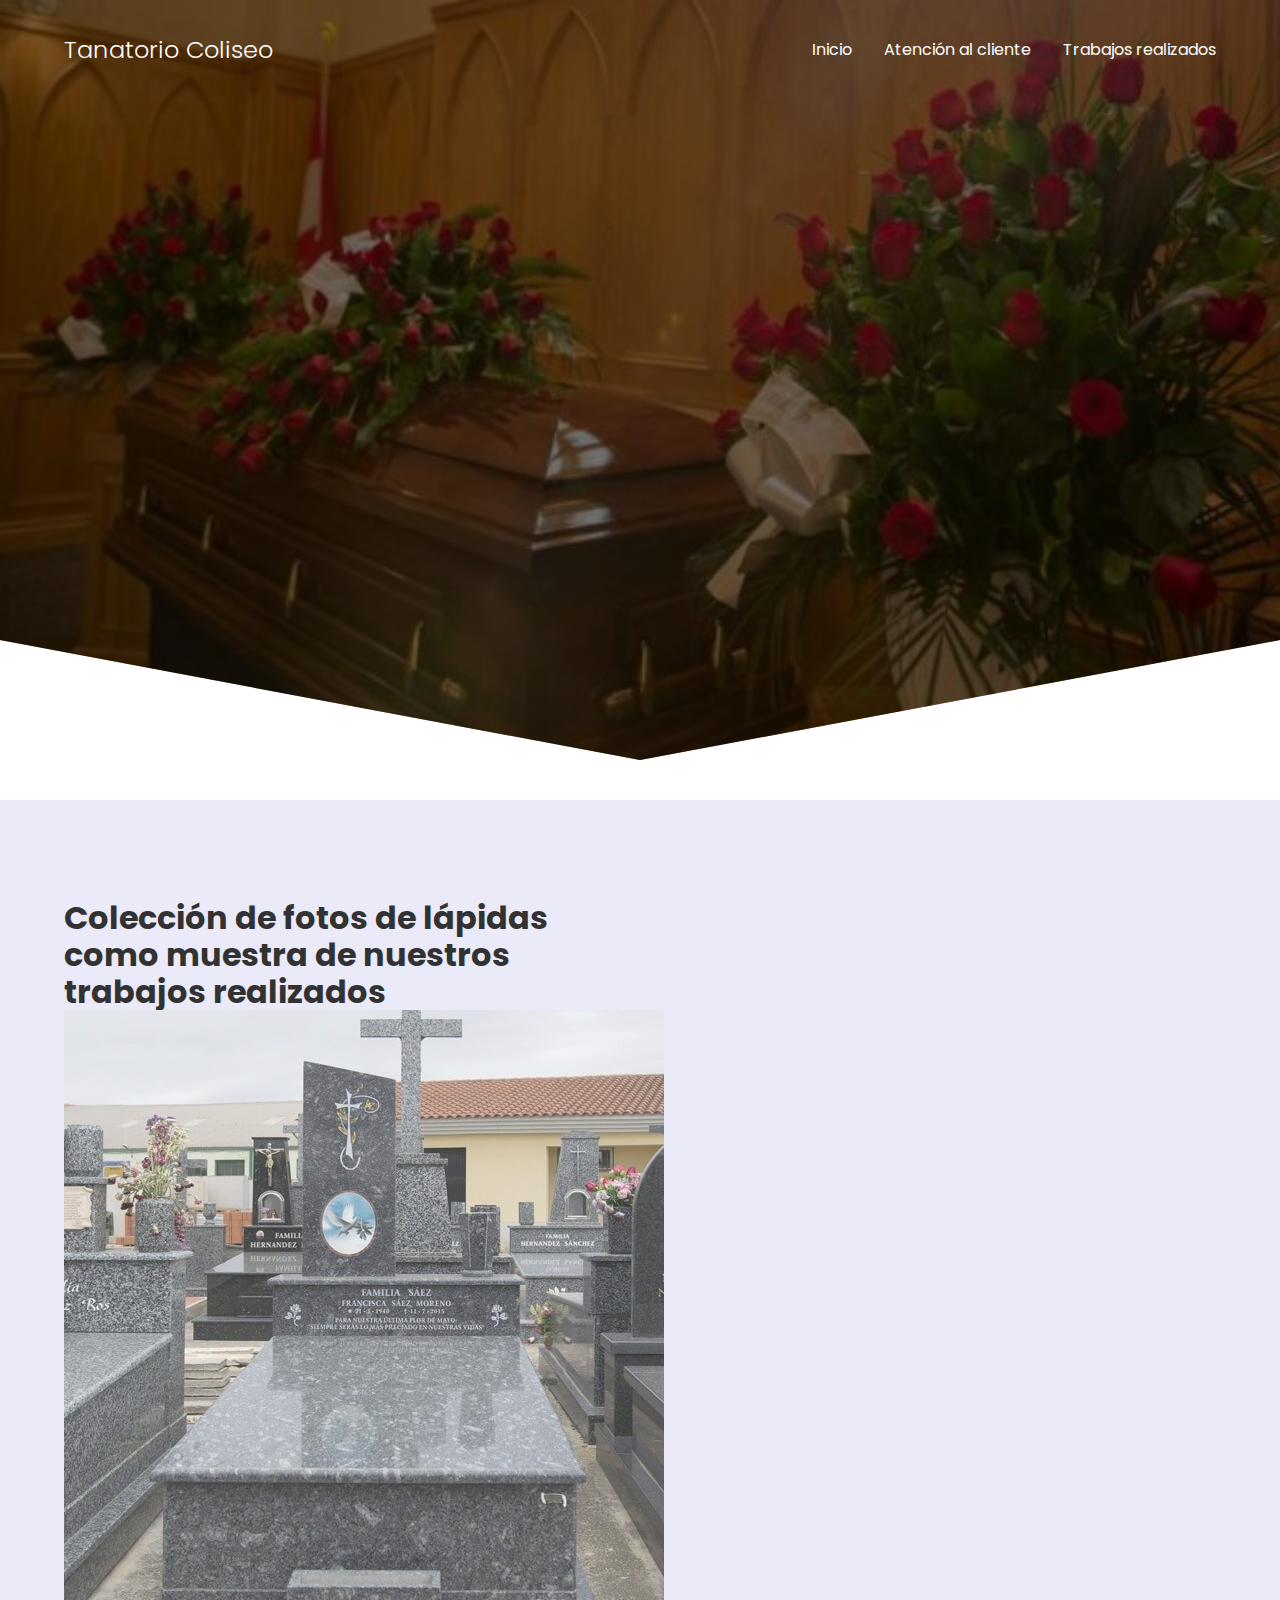
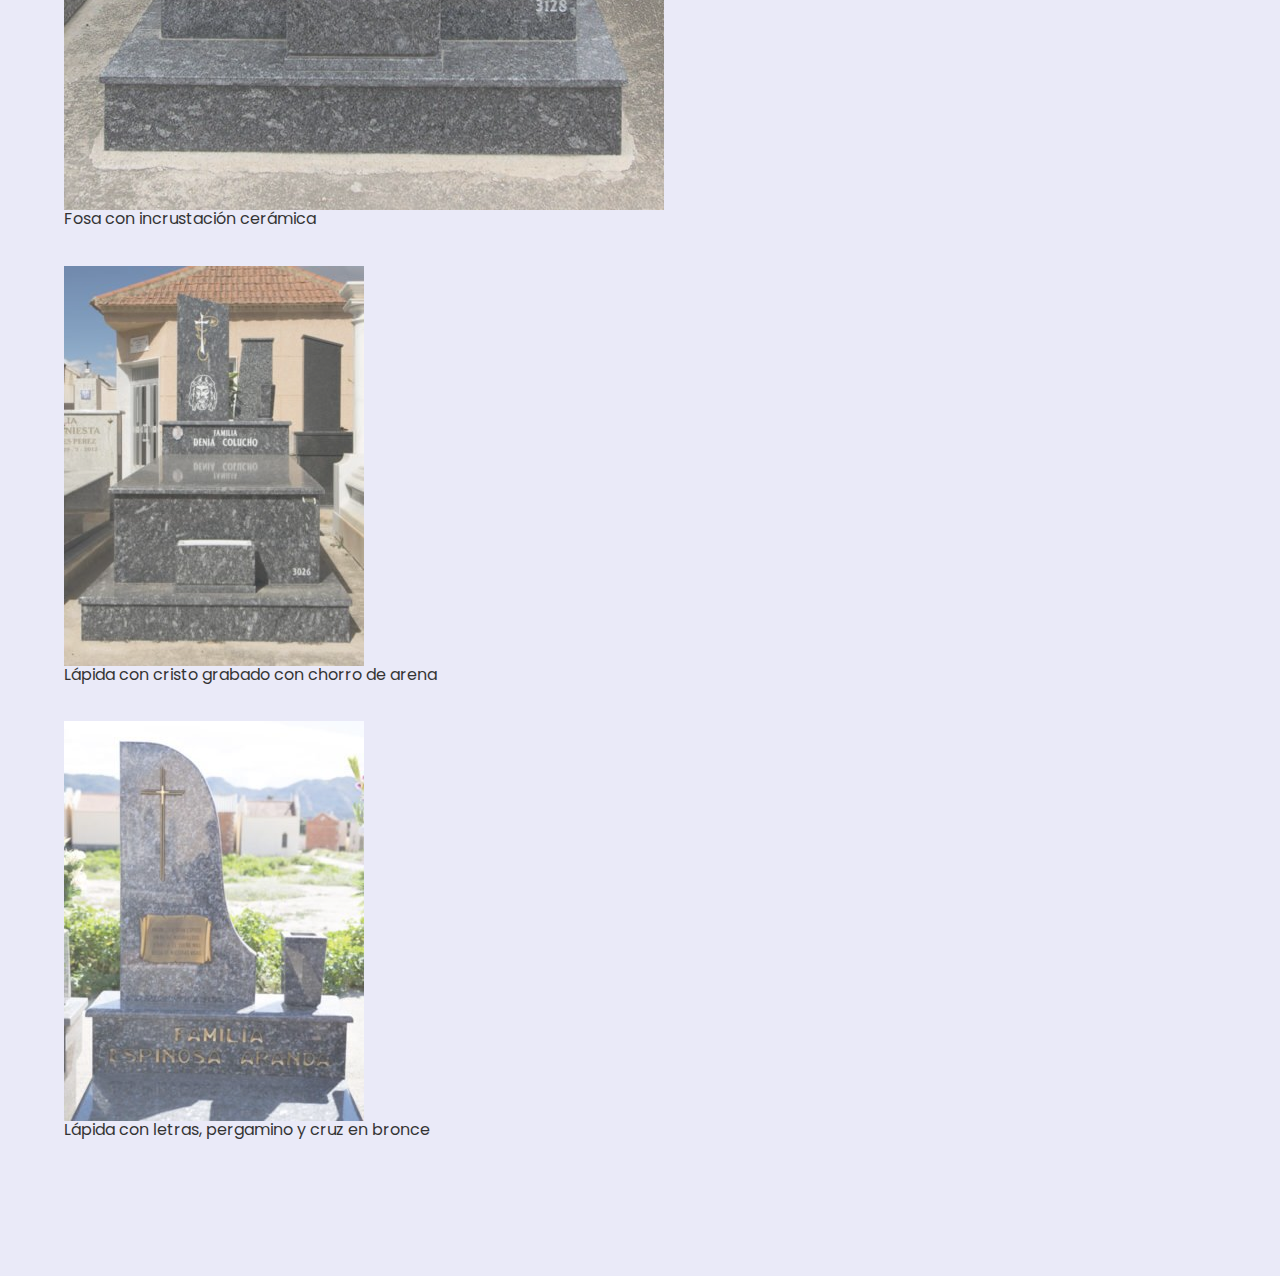
<file: documentos/trabajos.html>
<!DOCTYPE html>
<html lang="es">
<head>
    <meta charset="UTF-8">
    <meta http-equiv="X-UA-Compatible" content="IE=edge">
    <meta name="viewport" content="width=device-width, initial-scale=1.0">
    <title>trabajos</title>
    <link rel="shortcut icon" href="../img/fabicon.png" type="image/x-icon">
    <link rel="stylesheet" href="../CSS/estilos.css">
    <link rel="stylesheet" href="../CSS/normalize.css">
</head>
<body>
    <header class="hero">
        <nav class="nav container">
            <div class="nav_logo">
                <h2 class="nav_title">Tanatorio Coliseo</h2>
            </div>

            <ul class="nav_link nav_link--menu">
                <li class="nav_items">
                    <a href="../index.html" class="nav_links">Inicio</a>
                </li>
                <li class="nav_items">
                    <a href="../documentos/Formulario2.html" class="nav_links">Atención al cliente</a>
                </li><li class="nav_items">
                    <a href="../documentos/trabajos.html" class="nav_links">Trabajos realizados</a>
                </li>
            </ul>           
    </header>
    <section class="knowledge">
        <div class="knowledge_container container">
            <div class="knowledge_texts">
    <h1>Colección de fotos de lápidas como muestra de nuestros trabajos realizados</h1>
    <figure class="knowledge_picture">
        <img src="../img/Fosa-con-incrustacion-ceramica.jpg" class="knowledge_img">
        <p>Fosa con incrustación cerámica</p><br><br>
    </figure>
    <figure class="knowledge_picture">
        <img src="../img/Lapida-con-cristo-grabado-con-chorro-de-arena-300x400.jpg" class="knowledge_img">
        <p>Lápida con cristo grabado con chorro de arena</p><br><br>
    </figure>
    <figure class="knowledge_picture">
        <img src="../img/Lapida-con-letras-y-cruz-en-bronce-300x400.jpg" class="knowledge_img">
        <p>Lápida con letras, pergamino y cruz en bronce</p><br><br>
    </figure>

</body>
</html>
</file>
<file: CSS/estilos.css>
@import url('https://fonts.googleapis.com/css2?family=Poppins:wght@300;400;600;700&display=swap');

:root{
    --padding-container: 100px 0;
    --color-title: black;
}

body{/**El enlace de arriba lo e sacado de google fonts**/
    font-family: 'Poppins', sans-serif;
}

.container{/**Esto es un contenedor de la pagina para que haya borde en lo que quiera**/
    width: 90%;/**Para que no ocupe el 100% de la pagina**/
    max-width: 1200px;
    margin: 0 auto;
    overflow: hidden;/**que todo lo que se salga de ese elemento se esconda**/
    padding: var(--padding-container);
}

.hero{
    width: 100%;/**Este si es el 100% del navegador y me sirve para la imagen de fondo **/
    height: 100vh;
    min-height: 600px;
    max-height: 800px;
    position: relative;/**Para que un elemento se posicione absolutamente a este contenedor**/
    display: grid;
    grid-template-rows: 100px 1fr;
    color: white;
}
.hero::before{/**Este para mi imagen modificada en clippy, es un subelemento**/
    content: "";
    position: absolute;/**Para que se posicione absolutamente a su padre que es hero**/
    top: 0;
    left: 0;
    width: 100%;
    height: 100%;
    background-image: linear-gradient(180deg, #0000008c 0%, #0000008c 100% ), url('../img/funeraria-700x391.jpeg');
    background-size:cover;/**Para que se adapte a la pagina**/
    clip-path: polygon(0 0, 100% 0, 100% 80%, 50% 95%, 0 80%);
    z-index: -1;/**Con este puedo ver el texto que estaba tapado**/
}

.nav{
    --padding-container:0;
    height: 100%;
    display: flex;/**Para poner los elementos uno al lado del otro**/
    align-items: center;/**Para centrarlos verticalmente**/
}

.nav_title{/**El logo**/
    font-weight: 300;
}

.nav_link{
    margin-left: auto;/**Con este los elementos link del nav se pasan a la derecha**/
    padding: 0;
    display: grid;
    grid-auto-flow: column;/**Con este se ponen una al lado de la otra**/
    grid-auto-columns: max-content;/**Que mida por defecto su maximo contenido**/
    gap: 2em;
}

.nav_items{
    list-style: none;/**Para quitar el estilo de listas**/
}

.nav_links{
    color: white;
    text-decoration: none;
}

.nav_menu{/**Problema**/
    margin-left: auto;
    cursor: pointer;
    display: none;
}

.nav_img{
    display: block;
    width: 30px;
}

.nav_close{
    display: var(--show, none);
}

.hero_container{/**Es el contenedor de la seccion**/
    max-width: 800px;
    display: grid;
    --padding-container:0;
    grid-auto-flow: max-content;
    align-content: center;
    gap: 1em;
    padding-bottom: 100px;/**Para que no se pegue al recorte**/
    text-align: center;
}

.hero_title{
    font-size: 20px;
}

.hero_paragraph{
    margin-bottom: 20px;
}

.cta{
    display: inline-block;
    justify-self: center;/**Que solo ocupe su contenido**/
    color: #fff;
    text-decoration: none;
    padding: 13px 30px;
    border-radius: 32px;
}
.about{
    text-align: center;
}
.subtitle{
    color: var(--color-title);/**Este es el color que puse en root**/
    font-size: 2rem;
    margin-bottom: 25px;
}

.about_paragraph{
    line-height: 1.7;
}

.about_main{
    padding-top: 80px;
    display: grid;
    width: 90%;
    margin: 0 auto;
    gap: 1em;
    overflow: hidden;
    grid-template-columns: repeat(auto-fit, minmax(260px, ));/**Columnas dinamicas que se repitan tantas columnas como sea posible**/
}

.about.icons{
    display: grid;
    gap: 1em;
    justify-items: center;
    width: 260px;
    overflow: hidden;
    margin: auto;
}

.about_icon{
    width: 40px;
}

/* knowledge */

.knowledge{
    background-color: #e5e5f7;
    opacity: 0.8;
    background-image:  radial-gradient(#2c2e54 0.5px, transparent 0.5px), radial-gradient(#2c2e54 0.5px, #e5e5f7 0.5px);
    background-size: 20px 20px;
    background-position: 0 0,10px 10px;
    overflow: hidden;
}

.knowledge_container{
    display: grid;
    grid-template-columns: 1fr 1fr;/**Una fraccion para cada columna**/
    gap: 1em;
    align-items: center;
}

.knowledge_picture{
    max-width: 500px;
}

.knowledge_img{
    display: block;
}

.knowledge_paragraph{
    line-height: 1.7;
    margin-bottom: 15px;
}

.logo{
width: 100px;
}

footer{
    height: 100px;
    background-color: grey;
    text-align: center;
}

footer .titulo-seccion{
    color: var(--color-title);
}

footer .copy{
    color: black;
    text-align: center;
}
</file>
